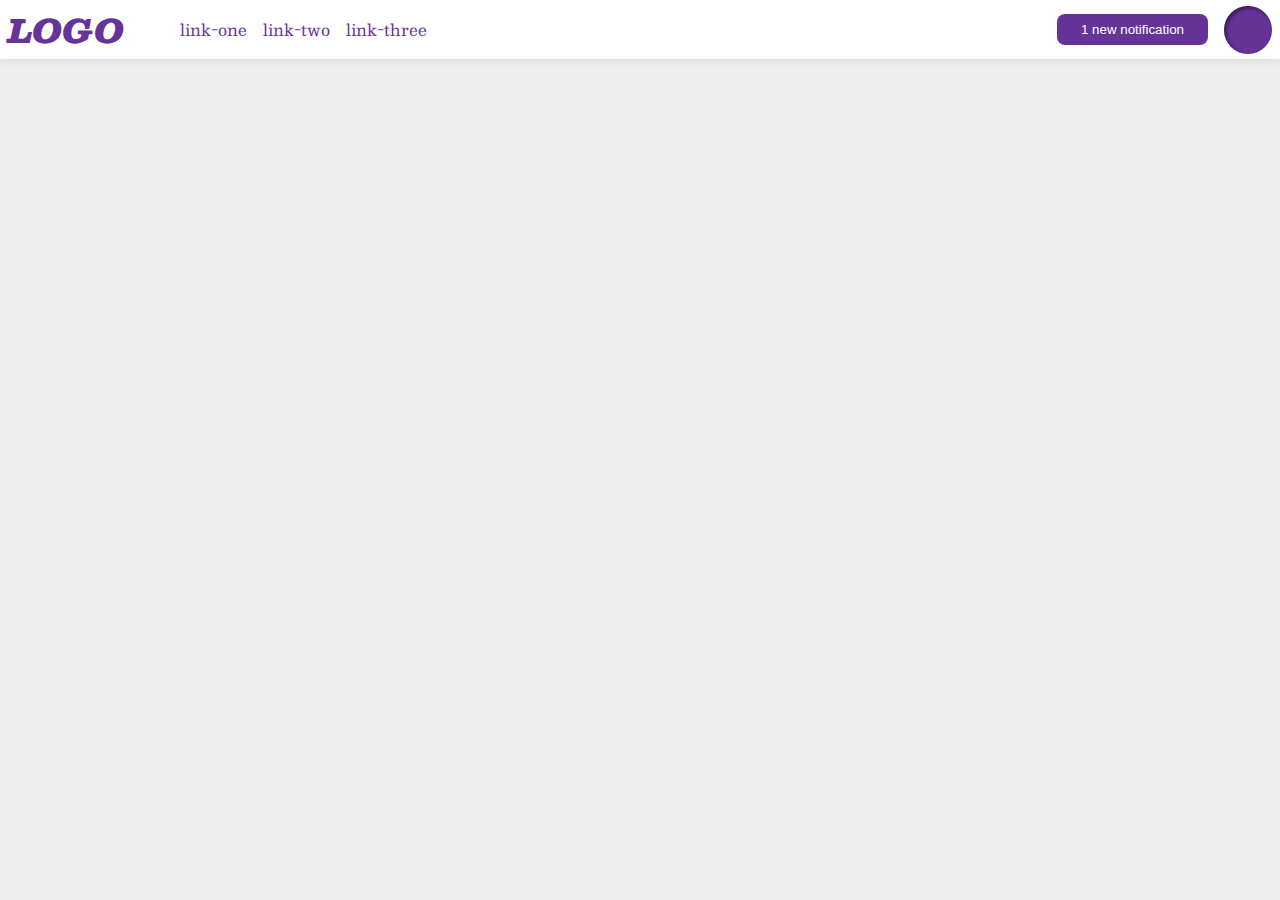
<file: flex/03-flex-header-2/index.html>
<!DOCTYPE html>
<html lang="en">
  <head>
    <meta charset="UTF-8">
    <meta http-equiv="X-UA-Compatible" content="IE=edge">
    <meta name="viewport" content="width=device-width, initial-scale=1.0">
    <title>Flex Header 2</title>
    <link rel="stylesheet" href="style.css">
  </head>
  <body>
    <div class="header">
      <div class="left-flex">
        <div class="logo">
          LOGO
        </div>
        <ul class="links">
          <li><a href="google.com">link-one</a></li>
          <li><a href="google.com">link-two</a></li>
          <li><a href="google.com">link-three</a></li>
        </ul>
      </div>
      <div class="right-flex">
        <button class="notifications">
          1 new notification
        </button>
        <div class="profile-image"></div>
      </div>
    </div>
  </body>
</html>
</file>
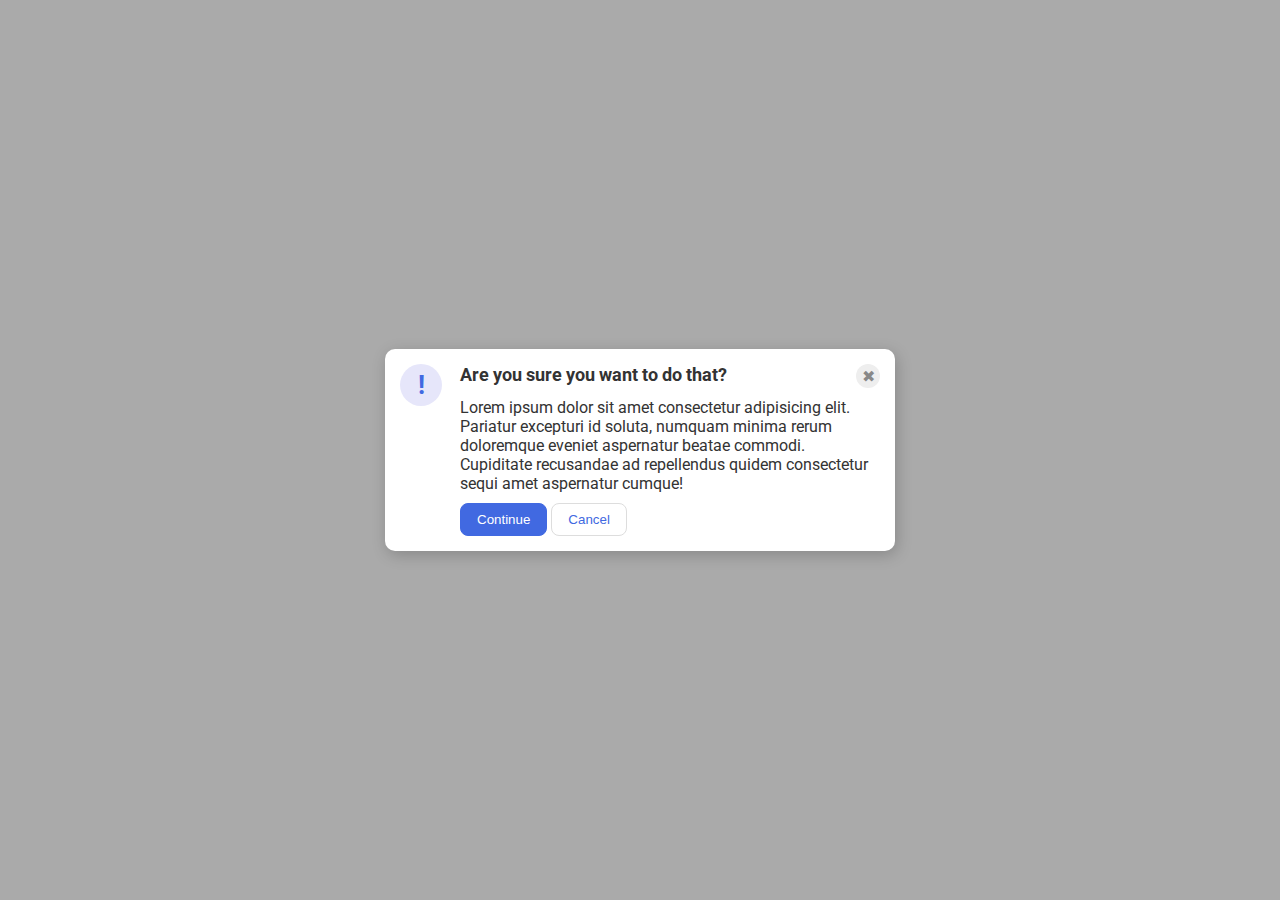
<file: flex/05-flex-modal/index.html>
<!DOCTYPE html>
<html lang="en">
  <head>
    <meta charset="UTF-8">
    <meta http-equiv="X-UA-Compatible" content="IE=edge">
    <meta name="viewport" content="width=device-width, initial-scale=1.0">
    <link rel="stylesheet" href="style.css">
    <title>Modal</title>
  </head>
  <body>
    <div class="modal">
      <div class="icon">!</div>
      <div class="vertical">
        <div class="item1">
          <div class="header">Are you sure you want to do that?</div>
          <div class="close-button">✖</div>
        </div>
        <div class="text">Lorem ipsum dolor sit amet consectetur adipisicing elit. Pariatur excepturi id soluta, numquam minima rerum doloremque eveniet aspernatur beatae commodi. Cupiditate recusandae ad repellendus quidem consectetur sequi amet aspernatur cumque!</div>
        <div class="item2">
          <button class="continue">Continue</button>
          <button class="cancel">Cancel</button>  
        </div>
      </div>
    </div>
  </body>
</html>
</file>
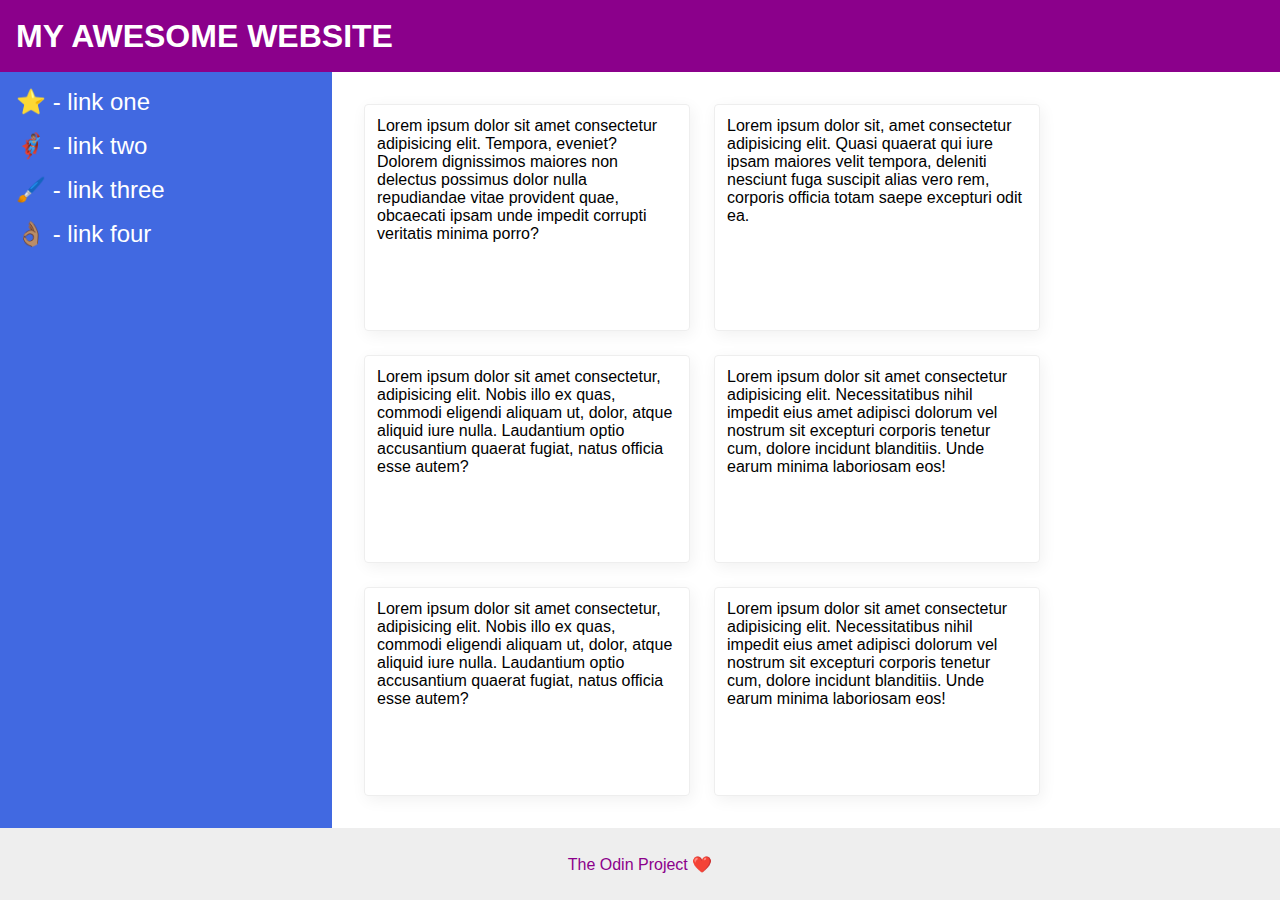
<file: flex/07-flex-layout-2/index.html>
<!DOCTYPE html>
<html lang="en">
  <head>
    <meta charset="UTF-8">
    <meta http-equiv="X-UA-Compatible" content="IE=edge">
    <meta name="viewport" content="width=device-width, initial-scale=1.0">
    <title>The Holy Grail</title>
    <link rel="stylesheet" href="style.css">
  </head>
  <body>
    <div class="header">
      MY AWESOME WEBSITE
    </div>
    <div class="middle">
      <div class="sidebar">
        <ul>
          <li><a href="#">⭐ - link one</a></li>
          <li><a href="#">🦸🏽‍♂️ - link two</a></li>
          <li><a href="#">🖌️ - link three</a></li>
          <li><a href="#">👌🏽 - link four</a></li>
        </ul>
      </div>
      <div class="cards">
        <div class="card">Lorem ipsum dolor sit amet consectetur adipisicing elit. Tempora, eveniet? Dolorem dignissimos maiores non delectus possimus dolor nulla repudiandae vitae provident quae, obcaecati ipsam unde impedit corrupti veritatis minima porro?</div>
        <div class="card">Lorem ipsum dolor sit, amet consectetur adipisicing elit. Quasi quaerat qui iure ipsam maiores velit tempora, deleniti nesciunt fuga suscipit alias vero rem, corporis officia totam saepe excepturi odit ea.</div>
        <div class="card">Lorem ipsum dolor sit amet consectetur, adipisicing elit. Nobis illo ex quas, commodi eligendi aliquam ut, dolor, atque aliquid iure nulla. Laudantium optio accusantium quaerat fugiat, natus officia esse autem?</div>
        <div class="card">Lorem ipsum dolor sit amet consectetur adipisicing elit. Necessitatibus nihil impedit eius amet adipisci dolorum vel nostrum sit excepturi corporis tenetur cum, dolore incidunt blanditiis. Unde earum minima laboriosam eos!</div>
        <div class="card">Lorem ipsum dolor sit amet consectetur, adipisicing elit. Nobis illo ex quas, commodi eligendi aliquam ut, dolor, atque aliquid iure nulla. Laudantium optio accusantium quaerat fugiat, natus officia esse autem?</div>
        <div class="card">Lorem ipsum dolor sit amet consectetur adipisicing elit. Necessitatibus nihil impedit eius amet adipisci dolorum vel nostrum sit excepturi corporis tenetur cum, dolore incidunt blanditiis. Unde earum minima laboriosam eos!</div>
      </div>
    </div>
    
    <div class="footer">
      The Odin Project ❤️
    </div>
  </body>
</html>
</file>
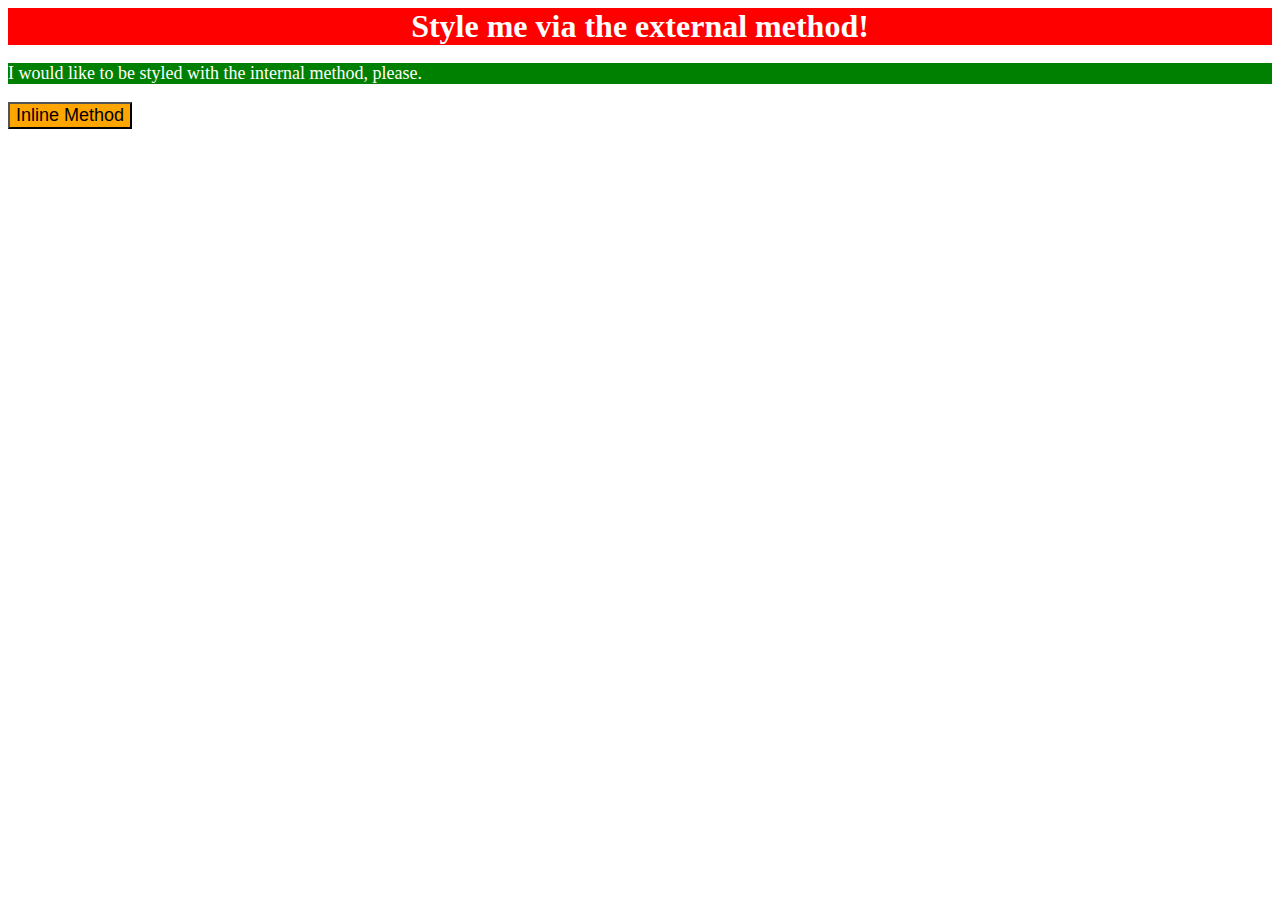
<file: foundations/01-css-methods/index.html>
<!DOCTYPE html>
<html lang="en">
  <head>
    <link rel="stylesheet" href="style.css">
    <meta charset="UTF-8">
    <meta http-equiv="X-UA-Compatible" content="IE=edge">
    <meta name="viewport" content="width=device-width, initial-scale=1.0">
    <title>Methods for Adding CSS</title>

    <style>
      p {
        background-color: green;
        color: white;
        font-size: 18px;
      }
    </style>
  </head>
  <body>
    <div>Style me via the external method!</div>
    <p>I would like to be styled with the internal method, please.</p>
    <button style="background-color: orange; font-size: 18px;">Inline Method</button>
  </body>
</html>
</file>
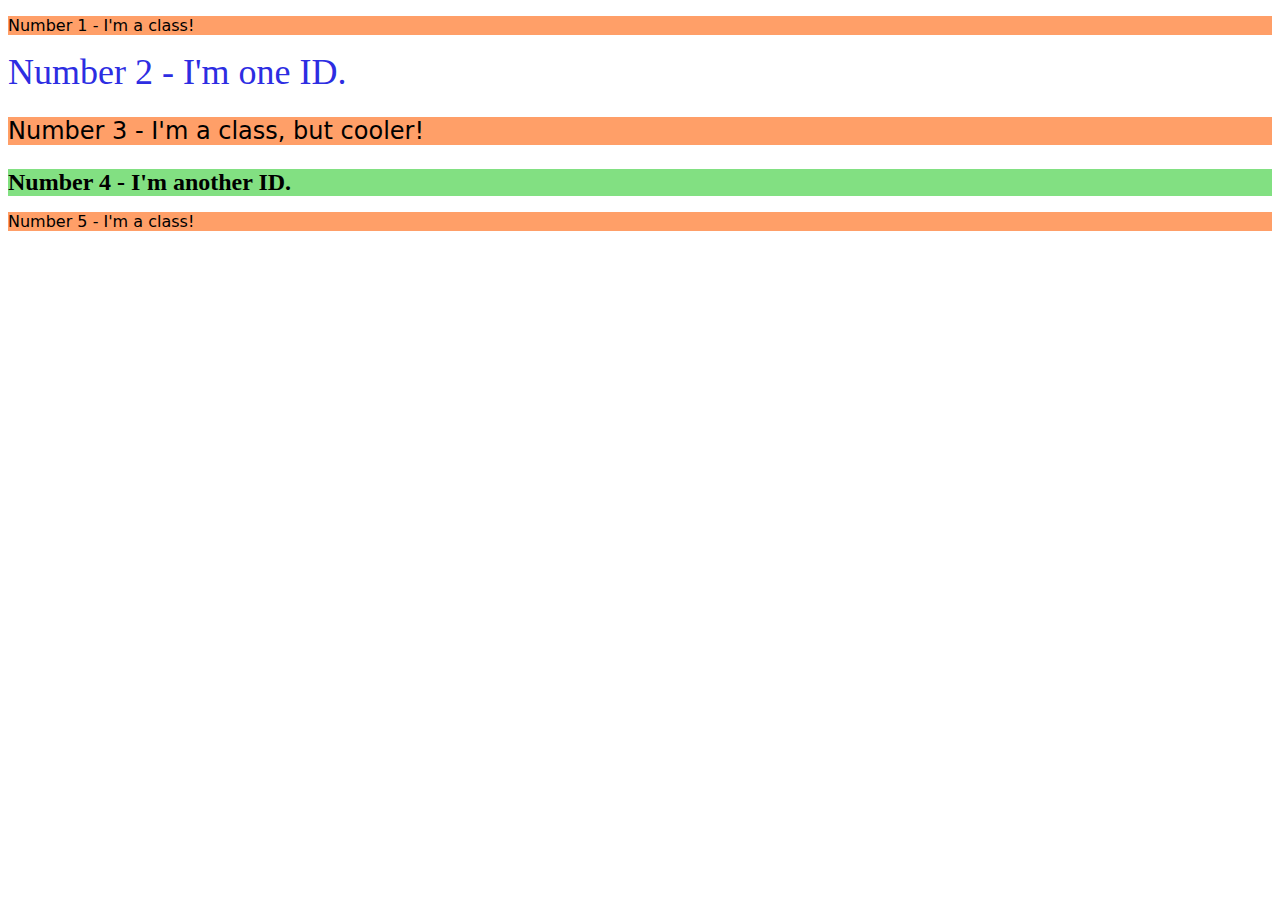
<file: foundations/02-class-id-selectors/index.html>
<!DOCTYPE html>
<html lang="en">
  <head>
    <meta charset="UTF-8">
    <meta http-equiv="X-UA-Compatible" content="IE=edge">
    <meta name="viewport" content="width=device-width, initial-scale=1.0">
    <title>Class and ID Selectors</title>
    <link rel="stylesheet" href="style.css">
  </head>
  <body>
    <p class="common">Number 1 - I'm a class!</p>
    <div id="div1">Number 2 - I'm one ID.</div>
    <p class="common unique">Number 3 - I'm a class, but cooler!</p>
    <div id="div2">Number 4 - I'm another ID.</div>
    <p class="common">Number 5 - I'm a class!</p>
  </body>
</html>
</file>
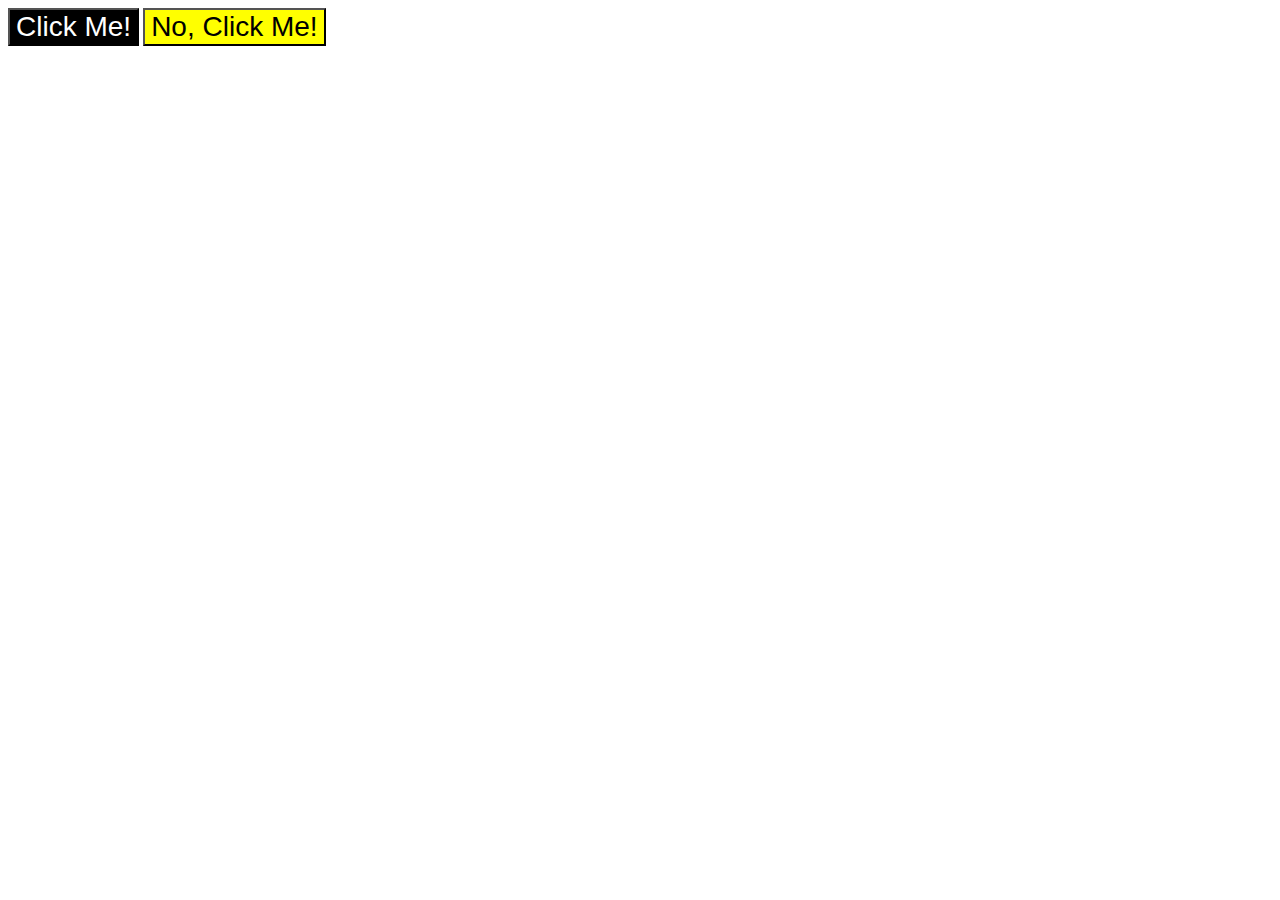
<file: foundations/03-grouping-selectors/index.html>
<!DOCTYPE html>
<html lang="en">
  <head>
    <meta charset="UTF-8">
    <meta http-equiv="X-UA-Compatible" content="IE=edge">
    <meta name="viewport" content="width=device-width, initial-scale=1.0">
    <title>Grouping Selectors</title>
    <link rel="stylesheet" href="style.css">
  </head>
  <body>
    <button class="button1">Click Me!</button>
    <button class="button2">No, Click Me!</button>
  </body>
</html>
</file>
<file: flex/03-flex-header-2/style.css>
/* this is some magical font-importing.  
you'll learn about it later. */
@import url('https://fonts.googleapis.com/css2?family=Besley:ital,wght@0,400;1,900&display=swap');

body {
  margin: 0;
  background: #eee;
  font-family: Besley, serif;
}

.header {
  background: white;
  border-bottom: 1px solid #ddd;
  box-shadow: 0 0 8px rgba(0,0,0,.1);
  display: flex;
  justify-content: space-between;
}

.profile-image {
  background: rebeccapurple;
  box-shadow: inset 2px 2px 4px rgba(0,0,0,.5);
  border-radius: 50%;
  width: 48px;
  height: 48px;
  margin-right: 8px;
}

.logo {
  color: rebeccapurple;
  font-size: 32px;
  font-weight: 900;
  font-style: italic;
  margin-left: 8px;
}

button {
  border: none;
  border-radius: 8px;
  background: rebeccapurple;
  color: white;
  padding: 8px 24px;
}

a {
  /* this removes the line under our links */
  text-decoration: none;
  color: rebeccapurple;
}

ul {
  list-style-type: none;
  display: flex;
  gap: 16px;
}

.right-flex {
  display: flex;
  align-items: center;
  gap: 16px;
} 

.left-flex {
  display: flex;
  align-items: center;
  gap: 16px;
}

.links {
  padding: 0px40;
}
</file>
<file: flex/05-flex-modal/style.css>
@import url('https://fonts.googleapis.com/css2?family=Roboto:wght@400;700&display=swap');

html, body {
  height: 100%;
}

body {
  font-family: Roboto, sans-serif;
  margin: 0;
  background: #aaa;
  color: #333;
  /* I'll give you this one for free lol */
  display: flex;
  align-items: center;
  justify-content: center;
}

.modal {
  background: white;
  width: 480px;
  border-radius: 10px;
  box-shadow: 2px 4px 16px rgba(0,0,0,.2);
  padding: 15px;
  display: flex;
  justify-content: space-between;
}

.icon {
  color: royalblue;
  font-size: 26px;
  font-weight: 700;
  background: lavender;
  width: 42px;
  height: 42px;
  border-radius: 50%;
  display: flex;
  align-items: center;
  justify-content: center;
  flex-shrink: 0;
}

.close-button {
  background: #eee;
  border-radius: 50%;
  color: #888;
  font-weight: 400;
  font-size: 16px;
  height: 24px;
  width: 24px;
  display: flex;
  align-items: center;
  justify-content: center;
  margin-left: auto;
  flex-shrink: 0;
  
}

button {
  padding: 8px 16px;
  border-radius: 8px;
}

button.continue {
  background: royalblue;
  border: 1px solid royalblue;
  color: white;
}

button.cancel {
  background: white;
  border: 1px solid #ddd;
  color: royalblue;
}

.vertical {
  display: flex;
  flex-direction: column;
  gap: 10px;
}

.item1 {
  display: flex;
}

.header {
  font-weight: bold;
  font-size: 18px;
}

.continue-cancel {
  display: flex;
  gap: 5px;
}

.text {
  max-width: 420px;
}
</file>
<file: flex/07-flex-layout-2/style.css>
body {
  font-family: -apple-system, BlinkMacSystemFont, 'Segoe UI', Roboto, Oxygen, Ubuntu, Cantarell, 'Open Sans', 'Helvetica Neue', sans-serif;
  margin: 0;
  min-height: 100vh;
  display: flex;
  flex-direction: column;
}

.header {
  height: 72px;
  background: darkmagenta;
  color: white;
  font-size: 32px;
  font-weight: 900;
  padding: 0 16px;
  display: flex;
  align-items: center;
}

.footer {
  height: 72px;
  background: #eee;
  color: darkmagenta;
  display: flex;
  justify-content: center;
  align-items: center;
}

.middle {
  display: flex;
  flex: 1;
}

.sidebar {
  width: 300px;
  background: royalblue;
  flex-shrink: 0;
  padding: 16px;
}

ul {
  list-style: none;
  padding: 0px;
  margin: 0px;
}

li {
  margin-bottom: 16px;
}

.cards {
  padding: 32px;
  display: flex;
  flex-wrap: wrap;
  gap: 24px;
}

.card {
  border: 1px solid #eee;
  box-shadow: 2px 4px 16px rgba(0,0,0,.06);
  border-radius: 4px;
  padding: 12px;
  width: 300px;
}

a {
  text-decoration: none;
  color: white;
  font-size: 24px;
}
</file>
<file: foundations/01-css-methods/style.css>
div {
    background-color: red;
    color: white;
    font-size: 32px;
    text-align: center;    
    font-weight: bold;
}
</file>
<file: foundations/02-class-id-selectors/style.css>
.common {
    background-color: rgb(255, 159, 104);
    font-family: Verdana, "DejaVu Sans", sans-serif;
}

.unique {
    font-size: 24px;
}

#div1 {
    color: rgb(45, 45, 226);
    font-size: 36px;
}

#div2 {
    background-color: rgb(130, 224, 130);
    font-size: 24px;
    font-weight: bold;
}
</file>
<file: foundations/03-grouping-selectors/style.css>
.button1, .button2 {
    font-size: 28px;
    font-family: Helvetica, 'Times New Roman', sans-serif;
}

.button1 {
    background-color: #000;
    color: #fff;
}

.button2 {
    background-color: yellow;
}
</file>
